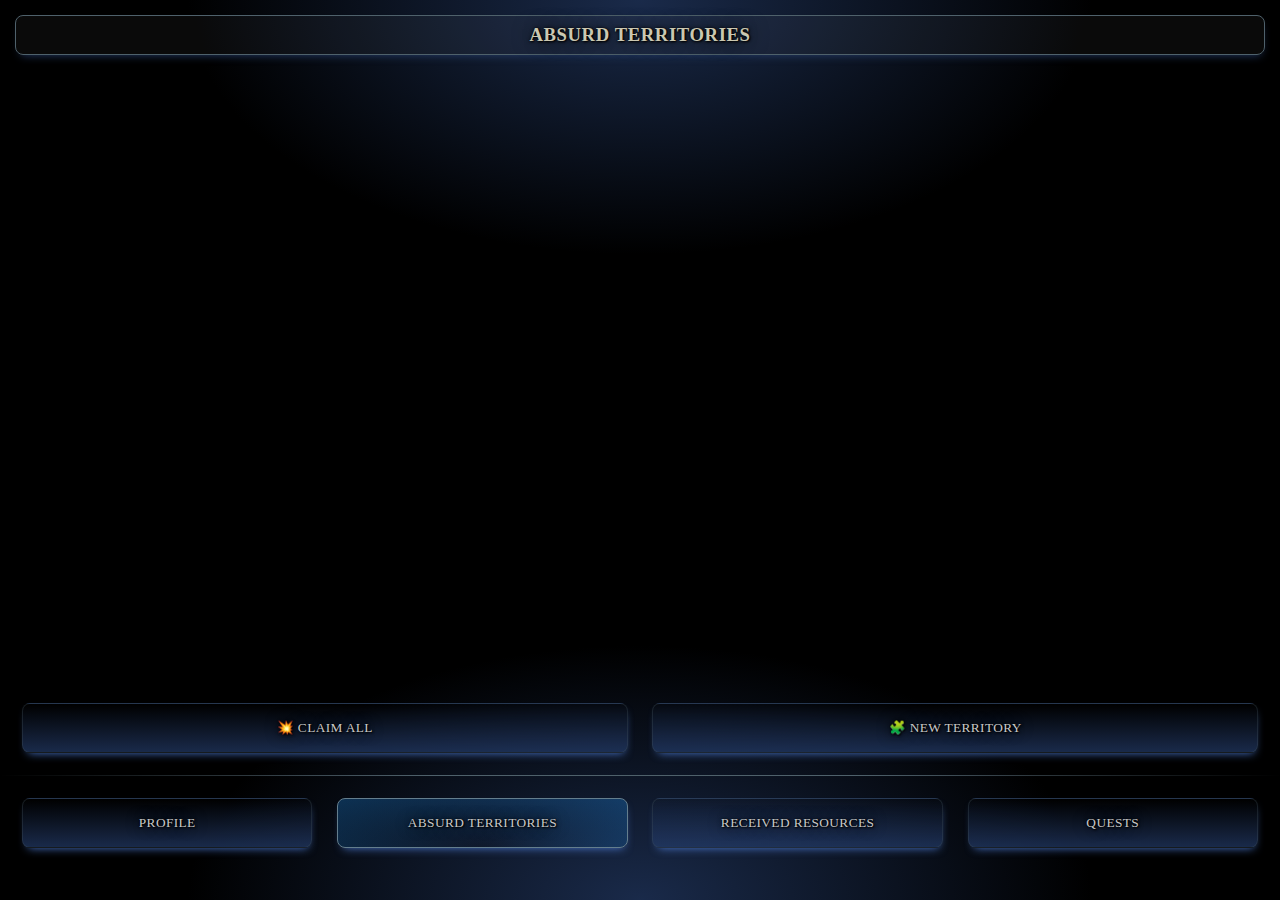
<file: index.html>
<!DOCTYPE HTML PUBLIC "-//W3C//DTD HTML 4.01 Transitional//EN">
<html>
<head>

<title>Absurd Territory</title>

<meta http-equiv="Access-Control-Allow-Origin" content="*">
<meta http-equiv="Access-Control-Allow-Methods" content="GET, POST, PATCH, PUT, DELETE, OPTIONS">
<meta http-equiv="Access-Control-Allow-Headers" content="Origin, Content-Type, X-Auth-Token">
<meta http-equiv="Permissions-Policy" content="interest-cohort=()"/>




<meta http-equiv=Content-Type content="text/html; charset=utf-8">
<meta name="viewport" content="width=420, initial-scale=1.0, maximum-scale=1.0, user-scalable=1" />

<link href="styles.css" rel="stylesheet" type="text/css">


<script src="https://telegram.org/js/telegram-web-app.js"></script>
<script src="https://code.jquery.com/jquery-3.6.1.min.js"></script>
<script src="aterra_timer.js"></script>
<script src="init_tg.js"></script>
<script src="swipe.js"></script>
<script src="load_and_fill.js"></script>

<script>

/*var root_url = 'https://imsept.github.io/aterra/';*/
var root_url = '';
var user_id = '';
try {
	user_id = JSON.parse(new URLSearchParams(window.Telegram.WebApp.initData).get('user')).id;
}
catch (e) {
	/*alert(e);*/
	user_id = '920624208';
}
user_id = '920624208';
	
function RunFormater(){
	numerics = document.querySelectorAll('numeric');

	[...numerics].forEach(numeric => {
	    var num = parseFloat(numeric.innerHTML)
		if (num.toString() == numeric.innerHTML) {
			numeric.innerHTML = parseFloat(numeric.innerHTML).toLocaleString().replace(',', '.');
		}	
	});

}


document.addEventListener('DOMContentLoaded', () => {


	new Swiper(root_url + 'profile.html', root_url + 'resurces.html');
	
	new DataLoader({'cmd':'new_aterra_req', 'id':user_id}, (data) => {
		all_exists = true
		for (let x in data['new_aterra_need_res']) {
			
			/*document.querySelector('[res' + x + ']').id = 'res' + data['new_aterra_need_res'][x];*/
			document.querySelector('[res' + x + ']').textContent = data['new_aterra_res_captions'][x];
			
			document.querySelector('[res_exists' + x + ']').textContent = data['res_exists'][x];
			if (parseFloat(data['res_exists'][x]) < parseFloat(data['new_aterra_need'])) {
				document.querySelector('[res_exists' + x + ']').style.color = 'red';
				all_exists *= false;
				}
		};
		if (all_exists != true) {
			document.querySelector('[confirm_new_aterra]').id = 'no_active_button';
		
		};
		RunFormater();
	});
	/*new DataLoader({'cmd': 'resources'}, (data) => {
		for (let x in data) {
			let el = document.querySelector('#res' + x)
			if (el != undefined) el.textContent = data[x]['caption'];	
		}	
	}, false);	*/
	
	new DataLoader({'cmd':'aterrs', 'id':user_id}, (data) => {
	
		var content_block = '';
		for (let x in data) {
			//let content_block;
			content_block = '<div class=terra_block>';
			
			content_block += '<a class="territory_img_cont pr_btn" href="aterra.html?aterra_id=' + x + '">';
			content_block += '<img class=territory_img src="imgs\\territories\\' + x + '.jpg">';
			content_block += '</a>';
			
			content_block += '<div class=progress_cont>';
			
			content_block += '<div class=progress style="height:20px" id=bar' + x + '>';
			content_block += '<div class=sub_progress style="width:' + data[x]['timer'][4]*100 + '%" id=spr' + x + '></div>';
			content_block += '</div>';

			content_block += '<div class=progress_status>';
			content_block += '<div class=pr_lvl>🔝 <numeric>' + data[x]['level'] + '</numeric></div>';
			content_block += '<div class=pr_lvl>👤 <numeric>' + data[x]['users_count'] + '</numeric></div>';
			content_block += '<div class=pr_lvl>⚡️ <numeric>' + data[x]['nfts_count'] + '</numeric></div>';
			content_block += '<div class=pr_time id=pr' + x + '>Ready!</div>';

			content_block += '</div></div></div>';
			document.querySelector("[aterrs]").innerHTML += content_block;
			
			new CountdownTimer(new Date(Date.now() + (data[x]['timer'][0] * 1000 + 999)), (timer) => {

				document.querySelector('#pr' + x).textContent = timer.hours + ':' + timer.minutes + ':' + timer.seconds;

				}, () => {
					document.querySelector('#pr' + x).textContent = 'READY!';
				});			
			
	
		};
		RunFormater();
		//if (data['alliance_caption'] != '') document.querySelector('[alliance]').style.display = 'flex';	
	}, false);

	new IntervalTimer(10000, () => {
		new DataLoader({'cmd':'aterrs', 'id':user_id}, (data) => {
			for (let x in data) {
				document.querySelector('#spr' + x).style.width = data[x]['timer'][4]*100 + '%';
				if (data[x]['timer'][4] > 0.8) {
					document.querySelector('#bar' + x).className += ' anim_border';
					}
			};
			
			
		}, false);
	});

  
document.querySelector('[new_aterra_btn]').addEventListener('click', () => {
	document.querySelector('.main').className = 'main_blured'; 
	document.querySelector('[new_aterra]').style.display = 'flex';
	
});

var showDialogButtons = document.querySelectorAll('[close_msg]');

[...showDialogButtons].forEach(showDialogButton =>
  showDialogButton.addEventListener('click', function() {
	document.querySelector('.main_blured').className = 'main'; 
	document.querySelector('[new_aterra]').style.display = 'none';
  }));
  
document.querySelector('[confirm_new_aterra]').addEventListener('click', () => {
	if (document.querySelector('[confirm_new_aterra]').id != 'no_active_button') {

		new DataLoader({'cmd': 'do_new_aterra', 'id':user_id}, (data) => {
			if (Object.keys(data).length != 0) window.location.href = root_url + 'aterra.html?aterra_id=' + data['result']
			else {
				document.querySelector('.main_blured').className = 'main'; 
				document.querySelector('[new_aterra]').style.display = 'none';			
			}
		}, false);

	}
	
}); 

document.querySelector('[do_all_claim]').addEventListener('click', () => {
	new DataLoader({'cmd': 'do_claim_all', 'id':user_id}, (data) => {
		if (Object.keys(data).length != 0) {
			content_block = '';
			for (let x in data) {
				content_block += "<div class=grid_tbl>";
				content_block += "<p><b class='resource_caption'>" + x + "</b></p>";
				content_block += "<p><numeric>" + data[x] + "</numeric></p>";
				content_block += "</div>";			
			
			}
			document.querySelector("[claim_result_resources]").innerHTML = content_block;
			document.querySelector('.main').className = 'main_blured'; 
			document.querySelector('[claim_result]').style.display = 'flex';
		}
	}, false);
});

document.querySelector('[close_claim_result_msg]').addEventListener('click', () => {
	window.location.reload();
});


//document.querySelector('[bdy]').style.height = var(--tg-viewport-stable-height); 
 
  
});
</script>
</head>

<body>

<div class=message style='display:none' claim_result>
	<div class=message_content>
		<div class=block_info_title>Claim result</div>
		<div class=content claim_result_resources></div>
		
		<div class=footer>
			<a href=# class=row close_claim_result_msg>OK</a>
		</div>
	</div>
</div>

<div class=message style='display:none' new_aterra>
	<div class=message_content>
		<div class=block_info_title>New absurd territory</div>
		<div class=content>
			
			<div class=grid_tbl>
				<p>Requirements</p>
				<p>Exists</p>
			</div>
			<div class=grid_tbl>
				<p><b res0 class='resource_caption'></b></p>
				<p><numeric new_aterra_need></numeric> \ <b res_exists0></b></p>
			</div>
			<div class=grid_tbl>
				<p><b res1 class='resource_caption'></b> </p>
				<p><numeric new_aterra_need></numeric> \ <b res_exists1></b></p>
			</div>
			<div class=grid_tbl>
				<p><b res2 class='resource_caption'></b> </p>
				<p><numeric new_aterra_need></numeric> \ <b res_exists2></b></p>
			</div>			
			
		</div>
		
		<div class=footer>
			<a href=# class=row confirm_new_aterra>Explore new territory!</a>
			<a href=# class=row close_msg>Cancel</a>
		</div>
	</div>
</div>

<div class=main>
	<div class=grtop></div>
	<div class=grbot></div>
		
	<div>
	<div class=title>Absurd territories</div>	
	</div>
	<div class=content aterrs>
	
		
	</div>
	<div>
		<div class=footer id=noborder>
			<a href='#' class=row do_all_claim>💥 Claim all</a>
			<a href='#' class=row new_aterra_btn>🧩 New territory</a>
		</div>		
		<div class=footer>
			<a href='profile.html' class=row>Profile</a>
			<a href='index.html' class=row id=down>Absurd territories</a>
			<a href='resurces.html' class=row>Received resources</a>
			<a href='quest.html' class=row>Quests</a>
		</div>
	</div>
</div>
</body>
</html>
</file>
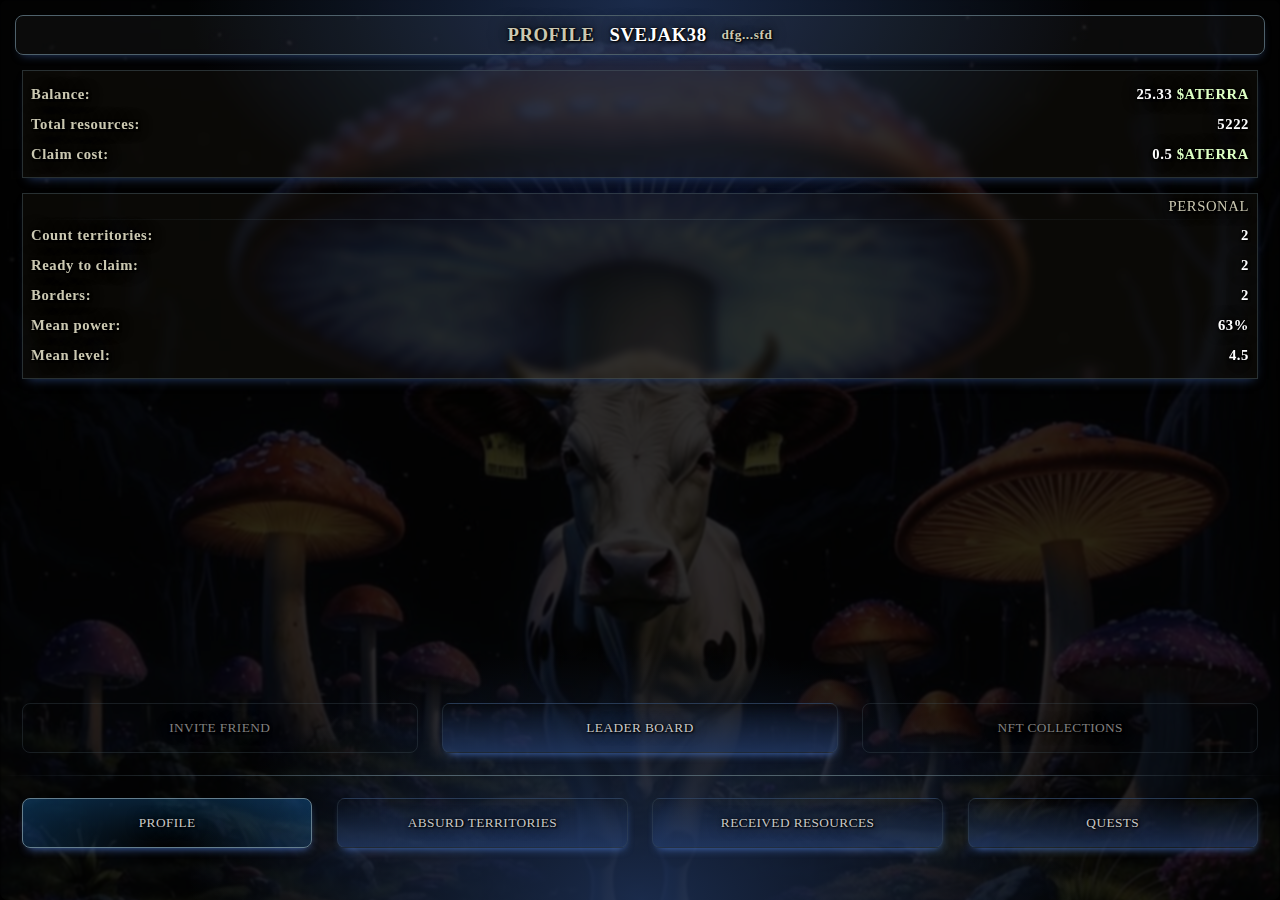
<file: profile.html>
<!DOCTYPE HTML PUBLIC "-//W3C//DTD HTML 4.01 Transitional//EN">
<html>
<head>
<title>Absurd Territory</title>

<meta http-equiv=Content-Type content="text/html; charset=utf-8">
<meta name="viewport" content="width=420, initial-scale=1.0, maximum-scale=1.0, user-scalable=1" />

<link href="styles.css" rel="stylesheet" type="text/css">
<link href="burnig_circle.css" rel="stylesheet" type="text/css">
<script src="https://telegram.org/js/telegram-web-app.js"></script>
<script src="https://code.jquery.com/jquery-3.6.1.min.js"></script>
<script src="init_tg.js"></script>
<script src="swipe.js"></script>
<script src="load_and_fill.js"></script>

<script>
var user_id = '';
try {
	user_id = JSON.parse(new URLSearchParams(window.Telegram.WebApp.initData).get('user')).id;
}
catch (e) {
	/*alert(e);*/
	user_id = '920624208';
}
user_id = '920624208';

function RunFormater(){
	numerics = document.querySelectorAll('numeric');

	[...numerics].forEach(numeric => {
	    var num = parseFloat(numeric.innerHTML)
		if (num.toString() == numeric.innerHTML) {
			numeric.innerHTML = parseFloat(numeric.innerHTML).toLocaleString().replace(',', '.');
		}	
	});

}

document.addEventListener('DOMContentLoaded', () => {
	// пальцеп туды сюды
	new Swiper('#', 'https://imsept.github.io/aterra/index.html');	
	
	
	let ServerDataLoader = new DataLoader({'cmd':'profile', 'id':user_id}, (data) => {
		if (data['alliance_caption'] != '') document.querySelector('[alliance]').style.display = 'flex';
		RunFormater();		
	});
 
	document.querySelector('[leader_board]').addEventListener('click', () => {

		new DataLoader({'cmd': 'users_rate', 'id':'920624208'}, (data) => {
			if (Object.keys(data).length != 0) {
				content_block = '';
				for (let x in data['list_rate']) {
					content_block += "<div class=grid_tbl style='min-height:20px;'>";
					content_block += "<p style='min-width:25px !important;'>#" + (parseInt(x)+1).toString() + "</p>";
					content_block += "<numeric style='width:100px'>" + data['list_rate'][x][1] + "</numeric>";
					content_block += "<numeric style='width:100%;text-align:left'>" + data['list_rate'][x][0] + "</numeric>";
					
					content_block += "<lnk style='width:200px;text-align:right'>" + (data['list_rate'][x][2] != '' ? '@'+data['list_rate'][x][2] : '') + "</lnk>";
					content_block += "</div>";	
				
				}
				document.querySelector("[users_rate_table]").innerHTML = content_block;
				document.querySelector('.main').className = 'main_blured'; 
				document.querySelector('[users_rate_msg]').style.display = 'flex';				
				


			};
			
		}, false);
		
	}); 
	
var showDialogButtons = document.querySelectorAll('[close_msg]');

[...showDialogButtons].forEach(closeDialogButton =>
  closeDialogButton.addEventListener('click', function() {
	document.querySelector('.main_blured').className = 'main'; 
	document.querySelector('[users_rate_msg]').style.display = 'none';
	//document.querySelector('[up_power_msg]').style.display = 'none';
	//document.querySelector('[buildings]').style.display = 'none';
	//document.querySelector('[nfts]').style.display = 'none';
  }));	
	
  
});
</script>

</head>

<body>

<div class=message style='display:none' users_rate_msg>
	<div class=message_content>
		<div class=block_info_title>Leader board</div>
		<div class=content users_rate_table></div>
		
		<div class=footer>
			<a href=# class=row close_msg>Close</a>
		</div>
	</div>
</div>

<div class="main">
	<div class=grtop></div>
	<div class=grbot></div>
	<img class=back src='imgs\profile.jpg'>
	
	<div>
	<div class=title>Profile <div class=user_name tg_name>Svejak38</div><div class=wallet wallet>dfg...sfd</div></div>	
	</div>
	<div class=content>

		<div class=profile>
			<div class=block_info style="gap: 0px;">
				<div class=grid_tbl>
					<p><b>Balance:</b></p>
					<p><numeric balance>25.33</numeric> <token>$ATERRA</token></p>
				</div>
				<div class=grid_tbl>
					<p><b>Total resources:</b></p>
					<p><numeric total_res>5222</numeric></p>
				</div>
				<div class=grid_tbl>				
					<p><b>Claim cost:</b></p>
					<p><numeric claim_cost>0.5</numeric> <token>$ATERRA</token></p>
				</div>	
			</div>
			
			<div class=block_info style="gap: 0px; display:none" alliance>
				<div class=grid_tbl>
					<p><b>Alliance:</b></p>
					<p><lnk alliance_caption>@Lohi_vsei_zemli</lnk></p>
				</div>
				<div class=grid_tbl>
					<p><b>Alliance rate: <numeric>1233.5</numeric></p>
					<p style='display:none'><numeric style="color:red">#1</numeric> of <numeric>20</numeric> alliances</b></p>
				</div>
				<div class=grid_tbl>				
				<p><b>Member rank: <numeric personal_rang>54.4</numeric></p>
				<p style='display:none'><numeric style="color:red">#1</numeric> of <numeric>20</numeric> members</b></p>			
				</div>
			</div>
			
			<div class=block_info style="gap: 0px;">
				<div class=block_info_title>Personal</div>
				<div class=grid_tbl style='display:none'>
					<p><b>Growing rate:</b></p> 
					<p><b>More then <numeric>98%</numeric> users</b></p>
				</div>
				<div class=grid_tbl>						
					<p><b>Count territories:</b></p>
					<p><numeric count_territories>2</numeric></p>	
				</div>
				<div class=grid_tbl>						
					<p><b>Ready to claim:</b></p>
					<p><numeric count_ready>2</numeric></p>	
				</div>				
				<div class=grid_tbl>					
					<p><b>Borders:</b></p>
					<p><numeric count_borders>2</numeric></p>			
				</div>
				<div class=grid_tbl>					
					<p><b>Mean power:</b></p>
					<p><numeric mean_power>63%</numeric></p>			
				</div>
				<div class=grid_tbl>					
					<p><b>Mean level:</b></p>
					<p><numeric mean_level>4.5</numeric></p>			
				</div>
			</div>			
			
     
		</div>
	
	</div>
	<div>
		<div class=footer id=noborder>
			<a href='#' class=row id=no_active_button>Invite friend</a>
			<a href='#' class=row leader_board>Leader board</a>
			<a href='#' class=row id=no_active_button>NFT collections</a>
		</div>		
		<div class=footer>
			<a href='profile.html' class=row id=down>Profile</a>
			<a href='index.html' class=row>Absurd territories</a>
			<a href='resurces.html' class=row>Received resources</a>
			<a href='quest.html' class=row>Quests</a>
		</div>
	</div>
</div>

</body>
</html>
</file>
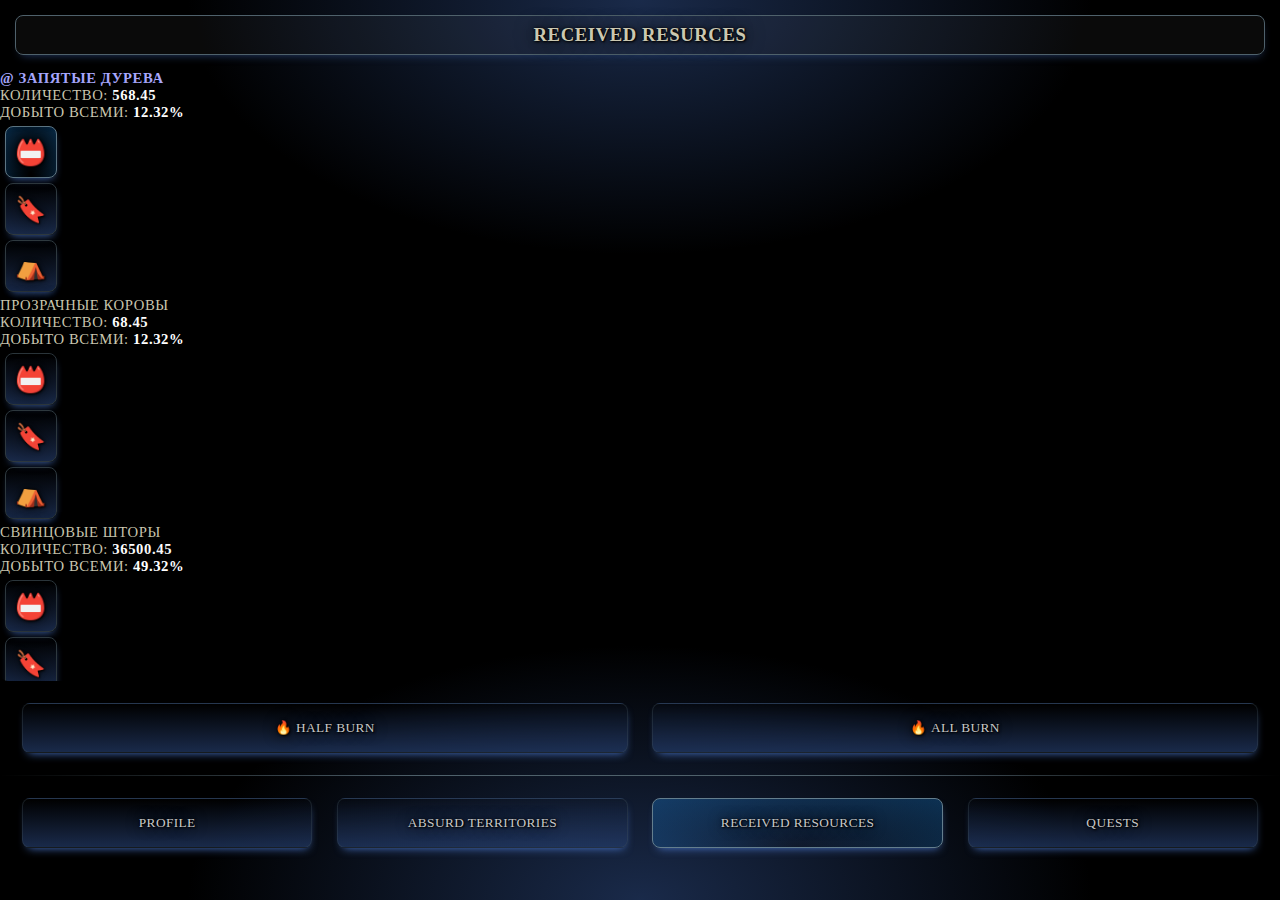
<file: resource.html>
<!DOCTYPE HTML PUBLIC "-//W3C//DTD HTML 4.01 Transitional//EN">
<html>
<head>
<title>Absurd Territory</title>

<meta http-equiv=Content-Type content="text/html; charset=utf-8">

<link href="styles.css" rel="stylesheet" type="text/css">
<script src="https://telegram.org/js/telegram-web-app.js"></script>
<script src="init_tg.js"></script>

</head>

<body>

<div class=main>
	<div class=grtop></div>
	<div class=grbot></div>
	
	<div>
	<div class=title>Received resurces</div>	
	</div>
	<div class=content>

	
		<div class=resurce_block>
			<div class=resurce_cont>
				<div class=resurce_caption><lnk>@ Запятые дурева</lnk></div>
				<div class=resurce_value>Количество: <numeric>568.45</numeric></div>
				<div class=resurce_all_claimed>Добыто всеми: <numeric>12.32%</numeric></div>
				
			</div>	
			<a href = '#' class=pr_btn id=down>📛</a>
			<a href = '#' class=pr_btn>🔖</a>
			<a href = '#' class=pr_btn>⛺️</a>
		</div>
		
		<div class=resurce_block>
			<div class=resurce_cont>
				<div class=resurce_caption>Прозрачные коровы</div>
				<div class=resurce_value>Количество: <numeric>68.45</numeric></div>
				<div class=resurce_all_claimed>Добыто всеми: <numeric>12.32%</numeric></div>
				
			</div>	
			<a href = '#' class=pr_btn>📛</a>
			<a href = '#' class=pr_btn>🔖</a>
			<a href = '#' class=pr_btn>⛺️</a>
		</div>		
		
		<div class=resurce_block>
			<div class=resurce_cont>
				<div class=resurce_caption>Свинцовые шторы</div>
				<div class=resurce_value>Количество: <numeric>36500.45</numeric></div>
				<div class=resurce_all_claimed>Добыто всеми: <numeric>49.32%</numeric></div>
				
			</div>	
			<a href = '#' class=pr_btn>📛</a>
			<a href = '#' class=pr_btn>🔖</a>
			<a href = '#' class=pr_btn>⛺️</a>
		</div>		
		
	
	</div>
	<div>
		<div class=footer id=noborder>
			<a href='#' class=row>🔥 Half burn</a>
			<a href='#' class=row>🔥 All burn</a>
		</div>		
		<div class=footer>
			<a href='profile.html' class=row>Profile</a>
			<a href='index.html' class=row>Absurd territories</a>
			<a href='resurces.html' class=row id=down>Received resources</a>
			<a href='#' class=row>Quests</a>
		</div>
	</div>
</div>

</body>
</html>
</file>
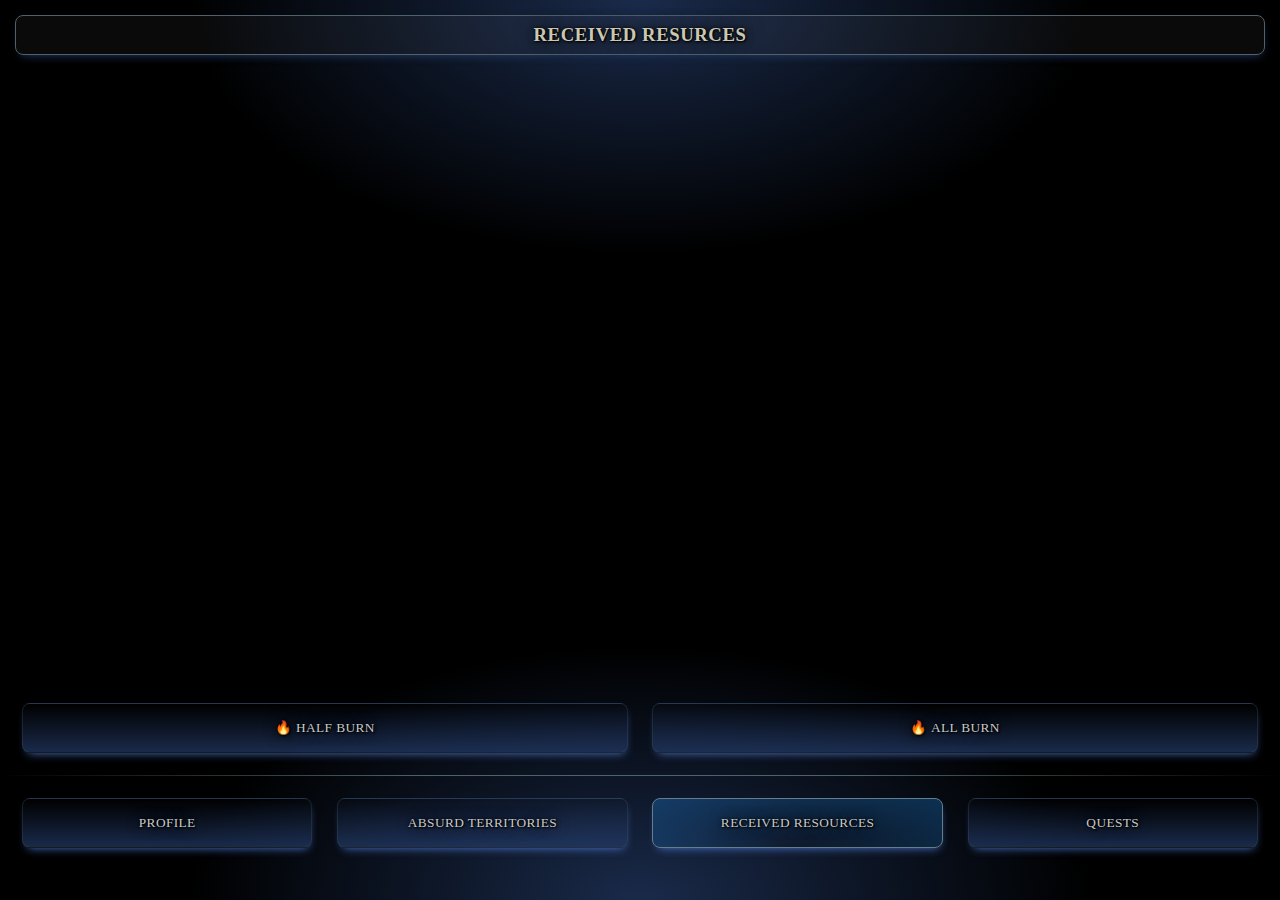
<file: resurces.html>
<!DOCTYPE HTML PUBLIC "-//W3C//DTD HTML 4.01 Transitional//EN">
<html>
<head>
<title>Absurd Territory</title>

<meta http-equiv=Content-Type content="text/html; charset=utf-8">
<meta name="viewport" content="width=420, initial-scale=1.0, maximum-scale=1.0, user-scalable=1" />

<link href="styles.css" rel="stylesheet" type="text/css">
<link href="burnig_circle.css" rel="stylesheet" type="text/css">
<script src="https://telegram.org/js/telegram-web-app.js"></script>
<script src="https://code.jquery.com/jquery-3.6.1.min.js"></script>
<script src="aterra_timer.js"></script>
<script src="init_tg.js"></script>
<script src="swipe.js"></script>
<script src="load_and_fill.js"></script>

<script>
var user_id = '';
var user_id = '';
try {
	user_id = JSON.parse(new URLSearchParams(window.Telegram.WebApp.initData).get('user')).id;
}
catch (e) {
	/*alert(e);*/
	user_id = '920624208';
}
user_id = '920624208';




document.addEventListener('DOMContentLoaded', () => {

	new Swiper('https://imsept.github.io/aterra/index.html', '#');	
	
	new DataLoader({'cmd':'user_resources', 'id':user_id}, (data) => {
	
		let content_block = '';
		for (let x in data) {
			//let content_block;
			content_block += '<div class=resource_block>';
			
			//content_block += '<a class="territory_img_cont pr_btn" href="aterra.html?aterra_id=' + x + '">';
			//content_block += '<img class=territory_img src="imgs\\territories\\' + x + '.jpg">';
			//content_block += '</a>';
			
			content_block += '<div class=resource_cont>';
			
			content_block += '<div class=resource_caption>' + data[x][0] + '</div>';
			content_block += '<div class=resource_value><numeric>' + parseFloat(data[x][1]).toLocaleString().replace(',', '.')  + '</<numeric></div>';
			content_block += '</div>';
			
			content_block += '<a href = "#" class="pr_btn' + (data[x][2] == '1' ? ' down' : '') + '" id=' + x + ' no_burn_btn>📛</a>';
			content_block += '<a href = "#" class=pr_btn id=' + x + ' send_resource_btn>🔖</a>';
			//content_block += '<a href = "#" class=pr_btn>⛺️</a>';
			content_block += '</div>';

		}
		document.querySelector("[resources_table]").innerHTML = content_block;
		
		var dls = document.querySelectorAll('[no_burn_btn]');

		[...dls].forEach(dl => dl.addEventListener('click', (e) => {
			var res_id = e.currentTarget.id;
			var msg_content = '<div class=resource_caption>' + data[res_id][0] + '</div>';
			var no_burn = data[res_id][2];
			
			if (e.currentTarget.className == 'pr_btn') {
				no_burn = 1;
				e.currentTarget.className = 'pr_btn down';
				msg_content += '<div><numeric>+</numeric> Добавлено к списку несжегаемых</div>';
			}
			else {
				no_burn = 0;
				e.currentTarget.className = 'pr_btn';
				msg_content += '<div><numeric>-</numeric> Исключено из списка несжегаемых</div>';			
			}	
			new DataLoader({'cmd':'resource_no_burn', 'id':user_id, 'rid':res_id, 'no_burn':no_burn}, () => {
			    data[res_id][2] = no_burn;
				document.querySelector("[info_content]").innerHTML = msg_content;
				document.querySelector("[info]").style.display = 'flex';
				document.querySelector(".main").className = 'main_blured';					
			}, false);
		}));	
		
		var dls = document.querySelectorAll('[send_resource_btn]');

		[...dls].forEach(dl => dl.addEventListener('click', (e) => {
			var res_id = e.currentTarget.id;
			var msg_content = '<div class=resource_caption>' + data[res_id][0] + '</div>';


			document.querySelector("[send_form]").innerHTML = msg_content;
			document.querySelector("[send_resource]").style.display = 'flex';
			document.querySelector(".main").className = 'main_blured';					
		
			
		}));	
		
		var BurnButtons = document.querySelectorAll('[burn_btn]');

		[...BurnButtons].forEach(BurnButton =>
		  BurnButton.addEventListener('click', function(e) {
			var burn_ratio = (e.currentTarget.id == 'half_burn') ? 0.5 : 1;
			document.querySelector("[burned]").style.display = 'flex';
			document.querySelector(".main").className = 'main_blured';
			
			let keys = [];
			for (let res in data) {
				if (data[res][2] == 0) keys.push(res);
			}
			/*document.querySelector("[burned_content]").innerHTML = '' + data[keys[0]][0] + '';*/
			
			new IteratorTimer(
				3000, 
				(a) => {
					document.querySelector("[burned_content]").className = 'content_just_msg fire';
					document.querySelector("[burned_content]").innerHTML = data[a][0];
				}, 
				keys, 
				() => {
					new DataLoader({'cmd':'burn_resources', 'id':user_id, 'burn_ratio':burn_ratio}, (data) => {
						document.querySelector("[close_burned]").id = '';
						document.querySelector("[burned_content]").className = 'content_just_msg';
						document.querySelector("[burned_content]").innerHTML = '<p>Burning complited!</p><p><numeric>+' + data['result'] + '</numeric> <token>$ATERRA<token></p>';

						
					}, false);			
				}
			);
			
			/*new DataLoader({'cmd':'burn_resources', 'id':user_id, 'burn_ratio':burn_ratio}, (data) => {
				document.querySelector("[burned_content]").innerHTML = data['result'];
				document.querySelector("[burned]").style.display = 'flex';
				document.querySelector(".main").className = 'main_blured';	
				
			}, false);*/
		  
		}));	
		
		
	}, false);
	
	
	
	
	var showDialogButtons = document.querySelectorAll('[close_msg]');

	[...showDialogButtons].forEach(closeDialogButton =>
	  closeDialogButton.addEventListener('click', function() {
		document.querySelector('.main_blured').className = 'main'; 
		document.querySelector('[info]').style.display = 'none';
		document.querySelector('[send_resource]').style.display = 'none';
	}));	
	
	document.querySelector('[close_burned]').addEventListener('click', (e) => {
		if (e.currentTarget.id != 'no_active_button') window.location.reload();
	});
	

});
</script>

</head>

<body>

<div class=message style='display:none' burned>
	<div class='message_content burning_back'>
		<div class=block_info_title>Burning resources</div>




		
			<div class="content_just_msg fire" burned_content></div>

			<div class=footer>
				<a href=# class='row burning_back' close_burned id=no_active_button>OK</a>
			</div>	
	</div>
</div>

<div class=message style='display:none' info>
	<div class=message_content>
		<div class=block_info_title>information</div>
			<div class=content_just_msg info_content></div>

			<div class=footer>
				<a href=# class=row close_msg>OK</a>
			</div>	
	</div>
</div>

<div class=message style='display:none' send_resource>
	<div class=message_content>
		<div class=block_info_title>Send resource</div>
			<div class=content_just_msg send_form>Comming soon</div>

			<div class=footer>
				<a href=# class=row close_msg>OK</a>
			</div>	
	</div>
</div>

<div class=main>
	<div class=grtop></div>
	<div class=grbot></div>
	
	<div>
	<div class=title>Received resurces</div>	
	</div>
	<div class=content resources_table></div>
	
	<div>
		<div class=footer id=noborder>
			<a href='#' class=row burn_btn id=half_burn>🔥 Half burn</a>
			<a href='#' class=row burn_btn id=full_burn>🔥 All burn</a>
		</div>		
		<div class=footer>
			<a href='profile.html' class=row>Profile</a>
			<a href='index.html' class=row>Absurd territories</a>
			<a href='resurces.html' class=row id=down>Received resources</a>
			<a href='quest.html' class=row>Quests</a>
		</div>
	</div>
</div>

</body>
</html>
</file>
<file: styles.css>
html,div { margin: 0; padding: 0;}

@font-face {
	font-family: vivl-rail;
	src: url("vivl-rail.otf") format("opentype");
}	

body {
	padding: 0px;
	margin: 0px;
	overflow: auto;
	height: 100%;
	width: 100%;
	/*var(--tg-viewport-stable-height);*/
	color: white;
	background-color: #000;
	/*background-color: #0b1425;*/
	font-family: WorkSans;
	letter-spacing: 0.6px;
	/*font-family: vivl-rail;	*/
	/*background: radial-gradient(at center top, #253d6b, #0b1425);
	background: rgb(11,20,37);
	background: radial-gradient(circle, rgba(11,20,37,1) 0%, rgba(34,60,107,1) 89%, rgba(49,85,152,1) 95%, rgba(30,146,245,1) 100%);*/
	/*
/*
background: #CAE873;
background: radial-gradient(at center top, #CAE873, #AB9DE5);
*/
}




.anim_bw {
   animation: fadeInAnimation ease 10s;
   animation-iteration-count: infinite;
   animation-fill-mode: both;
   }

@keyframes fadeInAnimation
{
   0% {color: #8ae1fb;}
   30% {color: white;}
   /*100% {color: white;}*/

 
}

div {
	font-size: 11pt;
	border-radius: 8px;
	text-transform: uppercase;
	/*color: rgb(200, 200, 200);*/
	color: rgb(203 200 177);
	/*max-width: 500px;*/

	/*font-family: vivl-rail;	
	font-family: WorkSans;	*/
	
	/*text-shadow: 1px 1px 2px black, 0 0 1em black, 0 0 0.2em black;*/
	text-shadow: 1px 1px 2px black, 0 0 1em black, 0 0 0.2em black;
}

p {
		
	font-size: 11pt;
	line-height: 100%;
	margin: 0px;
	padding: 0px;
	/*color: rgb(200, 200, 200);*/
	color: rgb(203 200 177);
	/*font-family: WorkSans;*/
}

.fire {
	/*color: black;*/
	color: rgb(203 200 177);
	text-align:center;
	font-size:22px;
	font-weight: bold;
    /*text-shadow: 0 -0.05em 0.2em #FFF, 0.01em -0.02em 0.15em #FE0, 0.01em -0.05em 0.15em #FC0, 0.02em -0.15em 0.2em #F90, 0.04em -0.20em 0.3em #F70, 0.05em -0.25em 0.4em #F70, 0.06em -0.2em 0.9em #F50, 0.1em -0.1em 1.0em #F40;
	*/
	animation: burning ease 3s;
	animation-iteration-count: infinite;
	animation-fill-mode: both;
}

@keyframes burning
{
   0% {
	   /*text-shadow: 0 -0.05em 0.2em #FFF, 0.01em -0.02em 0.15em #FE0, 0.01em -0.05em 0.15em #FC0, 0.02em -0.15em 0.2em #F90, 0.04em -0.20em 0.3em #F70, 0.05em -0.25em 0.4em #F70, 0.06em -0.2em 0.9em #F50, 0.1em -0.1em 1.0em #F40;*/
	   text-shadow: none;
	   color: rgb(203 200 177);
	   filter: opacity(100%) grayscale(0%);
   }
   25% {
	   /*text-shadow: 0 -0.05em 0.2em #FFF, 0.01em -0.02em 0.15em #FE0, 0.01em -0.05em 0.15em #FC0, 0.02em -0.15em 0.2em #F90, 0.04em -0.20em 0.3em #F70, 0.05em -0.25em 0.4em #F70, 0.06em -0.2em 0.9em #F50, 0.1em -0.1em 1.0em #F40;*/
	   text-shadow: none;
	   color: rgb(203 200 177);
	   filter: opacity(100%) grayscale(30%);
   }
   50% {
	   text-shadow: 0 -0.05em 0.2em #FFF, 0.01em -0.02em 0.15em #FE0, 0.01em -0.05em 0.15em #FC0, 0.02em -0.15em 0.2em #F90, 0.04em -0.20em 0.3em #F70, 0.05em -0.25em 0.4em #F70, 0.06em -0.2em 0.9em #F50, 0.1em -0.1em 1.0em #F40;
	   color: brown;
	   filter: opacity(100%) grayscale(60%);
   }

   100% {
	   /*text-shadow: 0 -0.05em 0.2em #FFF, 0.01em -0.02em 0.15em #FE0, 0.01em -0.05em 0.15em #FC0, 0.02em -0.15em 0.2em #F90, 0.04em -0.20em 0.3em #F70, 0.05em -0.25em 0.4em #F70, 0.06em -0.2em 0.9em #F50, 0.1em -0.1em 1.0em #F40;*/
	   text-shadow: none;
	   color: black;
	   filter: opacity(0%) grayscale(100%);
   }   
}




.resource_caption {
	text-transform: capitalize;
	font-weight: bold;
}

.resource_value {
	text-transform: none;
}

.resource_all_claimed {
	text-transform: none;
}

.grtop {
	position: absolute;
	left:0;
	right:0;
	top:0;
	bottom:60%;
	background: radial-gradient(at center top, #253d6bb0, #0b142500, #0b142500);
	z-index: -1;
}
.grbot {
	position: absolute;
	left:0;
	right:0;
	top:60%;
	bottom:0;
	background: radial-gradient(at center bottom, #253d6bb0, #0b142500, #0b142500);	
	z-index: -1;
}

.back {
	position: absolute;
	align-self: center;
	top:120px;
	bottom:200px;
	/*height:100%;*/
	width:100%;
	filter: blur(1px) opacity(18%) grayscale(30%);
	
	/*backdrop-filter: grayscale(100%);*/
	z-index: -2;	

	animation: do_anim_back ease 15s;
	animation-iteration-count: infinite;
	animation-fill-mode: both;
}

@keyframes do_anim_back
{
   0% {filter: blur(1px) opacity(18%) grayscale(30%);}
   30% {filter: blur(1px) opacity(18%) grayscale(30%);}
   50% {filter: blur(0px) opacity(30%) grayscale(15%);}
   70% {filter: blur(1px) opacity(18%) grayscale(30%);}
}

.main {
	margin: 0;
	padding: 0;
	display: flex;
	flex-direction: column;
	justify-content: space-between;
	
	width: 100%;
	height: 100%;
	flex-direction: column;
	position: absolute;
	overflow-x: hidden;
	overflow-y: hidden;	
	/*align-items: center;*/

	
}

.main > div:last-child {
	padding-bottom:30px;
}

.main_blured  {
	filter: blur(5px);
	margin: 0;
	padding: 0;
	display: flex;
	flex-direction: column;
	justify-content: space-between;
	
	width: 100%;
	height: 100%;
	flex-direction: column;
	position: absolute;	
	overflow-x: hidden;
	overflow-y: hidden;		
}

.content {
	overflow-x: hidden;
	height:100%;
}

.content_just_msg {
	overflow-x: hidden;
	height:100%;	
	display: flex;
    flex-direction: column;
    gap: 15px;
    padding: 15 5 15 5;
}	


.title {
	font-size: 14pt; 
    text-align: center;
	font-weight: bold;
	display: flex;
    flex-direction: row;
	align-items: center; 
    justify-content: center;
	
    gap: 15px;
    margin: 15px;
	
	border: 1px solid #4f616b;
	padding: 8px;
	box-shadow: 1px 5px 10px -5px #253d6b;		
	
	background-color:rgba(255, 255, 255, 0.04);	
}

.wallet {
	font-size: 10pt; 
	text-transform: none;
}

.block {
    display: flex;
    flex-direction: column;
    gap: 15px;
    margin: 15px;
	
	border: 1px solid #4f616b;
	padding: 8px;
	box-shadow: 1px 5px 10px -5px #253d6b;		
	/*box-shadow: 1px 5px 10px -5px #0000ff85;		*/

	/*display: block;*/
	background-color:rgba(255, 255, 255, 0.04);
}
#noborder {
	box-shadow: none;
	border:0;
	border-radius: 0;
	/*background-color:rgba(255, 255, 255, 0.00);*/
	
}

#nodecor {
	box-shadow: none;
	border:0;
	border-radius: 0;	
	background: none;
}

.block_info {
    display: flex;
    flex-direction: column;
    gap: 15px;
    margin: 0px;
	width: auto;
	border-radius: 0px;
	
	/*border: 1px solid #4f616b;*/
	border: 1px solid #4f616b73;
	padding: 8px;
	box-shadow: 1px 5px 10px -5px #253d6b;		
	/*box-shadow: 1px 5px 10px -5px #0000ff85;		*/

	/*display: block;*/
	
	/*background-color:rgba(255, 255, 255, 0.1);	*/
	background-color:rgb(183 149 90 / 5%);	
	text-transform: none;
	backdrop-filter: blur(5px);
	
	animation: do_anim_blur ease 15s;
	animation-iteration-count: infinite;
	animation-fill-mode: both;
}

@keyframes do_anim_blur
{
   0% {backdrop-filter: blur(5px);}
   30% {backdrop-filter: blur(5px);}
   50% {backdrop-filter: blur(0px);}
   70% {backdrop-filter: blur(5px);}
}


.block_territory_info {
    display: flex;
    flex-direction: column;
    gap: 5px;
    margin-top: 0;
	border-radius: 0px;
	
	/*border: 1px solid #4f616b;*/
	border: 0;
	padding-left: 8px;
	padding-right: 8px;
	/*box-shadow: 1px 5px 10px -5px #253d6b;*/		
	/*box-shadow: 1px 5px 10px -5px #0000ff85;		*/

	/*display: block;*/
	background-color:rgba(255, 255, 255, 0);	
	text-transform: none;
}



.nft_img_cont {
	margin: 8px;
    padding: 8px;
    border-radius: 0px;
    background: none;
    border: 1px solid #4f616b;
    box-shadow: 0 0 20px 0px #020a18;
}

.nft_img {
	width:100px;
	height:100px;
}

.territory_img_cont {
	margin: 8px !important;
    padding: 0px !important;
    border-radius: 6px !important;
    background: black !important;
	/*border: 1px solid #43545d !important;*/
	width:64px !important;
	height:64px !important;		
    /*border: 1px solid #4f616b !important;
    box-shadow: 0 0 20px 0px #020a18 !important;*/
}
.territory_img {
	width:60px;
	height:60px;	
	border-radius: 6px !important;
}

.nft_info {
	width: 180px;
    border-radius: 0px;
    background: none;
	margin:0;
	padding:0;
	height:110px;
	display:flex;
	flex-direction: column;
	justify-content: space-between;
}

.nft_info p:first-child {
	color: white;
	text-align: center;
	font-weight: bold;
}




/* Absurd territories */



.terra_block {
    display: flex;
	padding: 8px;
    flex-direction: row;
    justify-content: space-between;	

	border-width: 0 0 1 0;
	border-style: solid;
	border-image: linear-gradient(to right, #4f616b00, #4f616b59, #4f616b47, #4f616b00) 1;
}

.terra_block:last-child {
	border: 0;
}

.block_info_title {
	text-align: right;
	border-width: 0 0 1 0;
	border-style: solid;
	border-image: linear-gradient(to right, #4f616b00, #4f616b59, #4f616b47, #4f616b00) 1;	
	padding-bottom: 4px;
	margin-top: -4px;  
}

.block_info_buttom {
	text-align: left;
	border-width: 1 0 0 0;
	border-style: solid;
	border-image: linear-gradient(to right, #4f616b00, #4f616b59, #4f616b47, #4f616b00) 1;	
	padding-top: 4px;
    margin-bottom: -4px;
	display: flex;	
	justify-content: space-around;
}

.block_info_buttom > numeric {
	width: auto;
}

.progress_cont {
    margin: 10px;
	/*width:300px;*/
	width: 100%;
	
    display: flex;
    flex-direction: column;
    gap: 5px;	
	box-shadow: none;
	border:0;
	background-color:rgba(255, 255, 255, 0.00);	
	
	font-size: 12pt;
	color: rgb(200, 200, 200);
	/*font-family: WorkSans;*/	
}

.progress {
	/*margin: 15px;*/
	border: 1px solid #4f616b;
	border-radius: 0px;	
	padding: 1px;
	/*box-shadow: 1px 5px 10px -5px #0000ff85;		*/


	background-color:rgba(255, 255, 255, 0.04);	
	
}

.anim_border {

	animation: do_anim_border ease 3s;
	animation-iteration-count: infinite;
	animation-fill-mode: both;
}

@keyframes do_anim_border
{
   0% {border: 1px solid #4f616b;}
   50% {border: 1px solid #8ae1fb;}
}

.sub_progress {
	/*margin: 1px;
	padding:1px;*/
	height:20px;
	border: 0;
	border-radius: 0px;	
	max-width:100%;
	height:100%;
	/*box-shadow: 1px 5px 10px -5px #0000ff85;		*/

	display: block;
	/*background: radial-gradient(left center, #253d6bb0, #0b142500);	*/

	background: linear-gradient(270deg, #355797b0, #38568f);
	/*background: linear-gradient(270deg, #00ff3129, #253d6bb0, #2c497fb0, #355797b0, #38568f);*/
	/*background-color:rgba(255, 255, 255, 0.5);*/		
}

.progress_status {
    display: flex;
    flex-direction: row;
    justify-content: space-between;	
}


.pr_percent {
	width: 200px;
	display: inline-block;
}

.pr_lvl {
	width: 50px;
	display: inline-block;
	
}

.pr_time {
	width: 50%;
	display: inline-block;
	text-align: center;
	font-weight: bold;
	color: white;	
}

.pr_btn {
	
	border-radius: 8px;
	text-transform: uppercase;
	color: rgb(200, 200, 200);
	/*font-family: WorkSans;	*/
	letter-spacing: 0.4px;
	/*text-shadow: 1px 1px 2px black, 0 0 1em black, 0 0 0.2em black;*/
	text-shadow: 1px 1px 2px black, 0 0 1em black, 0 0 0.2em black;	
	
	font-size:25px;	
	width: 50px;
	height:50px;
	margin: 5px;
	
	vertical-align:center;
	display: flex;
	display: flex;
	align-items: center; 
    justify-content: center;	
	text-align: center;
	border: 1px solid #303b41;
	
	/*
	box-shadow: 1px 5px 10px -5px #253d6b;	
	background-color:rgba(255, 255, 255, 0.04);
	*/
	box-shadow: 1px 5px 10px -5px #4b77cb;	
	background-color: rgb(227 228 235 / 8%);
	background: linear-gradient(#0b142500, #253d6bb0);	
	
	
}

.pr_btn:last-child {
	margin-right:20px;
}

/* ~Absurd territories */


/* Received resurces */

.resource_block {
    display: flex;
    flex-direction: row;
    justify-content: space-between;	
	align-items: center; 
    justify-content: center;	

  border-width: 0 0 1 0;
  border-style: solid;
  border-image: linear-gradient(to right, #4f616b00, #4f616b59, #4f616b47, #4f616b00) 1;	
	
}


.resource_block:last-child {
	border: 0;
}	

.resource_cont {
    margin: 10px;
	margin-left:20px;
	width:200px;
	
    display: flex;
    flex-direction: column;
    gap: 5px;	
	box-shadow: none;
	border:0;
	background-color:rgba(255, 255, 255, 0.00);	
	
	font-size: 12pt;
	color: rgb(200, 200, 200);
	/*font-family: WorkSans;*/	
}




/* ~Received resurces */


/* ~Profile */

.user_name {
	color: white;
	font-size: 14pt; 
}

.profile {
    display: flex;
    flex-direction: column;
    gap: 15px;
    margin: 0;
	
	padding: 0 22 0 22;


	box-shadow: none;
	border:0;
	background-color:rgba(255, 255, 255, 0.00);
	text-transform: none;
}
/* ~Profile */



token {
	color: #dcffc3;
	font-weight: bold;
	animation: token_anim ease 3s;
	animation-iteration-count: infinite;
	animation-fill-mode: both;
}

@keyframes token_anim
{
   0% {color: #dcffc3;}
   50% {color: #aaff6d;}
   /*100% {color: white;}*/

 
}


lnk {
	color: #a9a9ff;
	font-weight: bold;	

	animation: lnk_anim ease 3s;
	animation-iteration-count: infinite;
	animation-fill-mode: both;
}

@keyframes lnk_anim
{
   0% {color: #a9a9ff;}
   50% {color: #5858ff;}
   /*100% {color: white;}*/

 
}


numeric {
	color: white;
	font-weight: bold;
}

a {
	outline: none;
	color: rgb(200, 200, 200);
	/*color: #ffc780;*/
	/*color: #d5cdbd;*/
	text-decoration: none;
}

a:focus, a:hover {
	background-color: rgb(10 10 10 / 50%) !important;
	border: 1px solid #7f9cab;

}

a:active {
	background: radial-gradient(at center top, #253d6b00, rgb(30 146 245 / 29%));
}

p {
	text-transform: none;
}


.row {
	width: 100%;
	margin-left: 1%;
	margin-right: 1%;
	/*border: 1px solid #43545d;*/
	border: 1px solid #43545d52;
	padding: 8px;
	
	
	/*box-shadow: 1px 5px 10px -5px #0000ff85;	*/	
	text-align: center;
	font-size: 10pt;
	
	/*display: inline-block;	*/
	display: flex;
	align-items: center; 
    justify-content: center;
	
	box-shadow: 1px 5px 10px -5px #4b77cb;	
	background-color: rgb(227 228 235 / 8%);
	background: linear-gradient(#0b142500, #253d6bb0);
	
	
	
	border-radius: 8px;
	text-transform: uppercase;
	/*font-family: WorkSans;*/	
	letter-spacing: 0.4px;
	/*text-shadow: 1px 1px 2px black, 0 0 1em black, 0 0 0.2em black;*/
	text-shadow: 1px 1px 2px black, 0 0 1em black, 0 0 0.2em black;	
}

.do_claim {
	width: 100px !important;
	border: 1px solid #8ae1fb5e  !important;
	/*box-shadow: 1px 5px 10px -5px #8ae1fb  !important;	*/
	box-shadow: 1px 5px 10px -5px #4f616b  ;	
	/*color: #8ae1fb;*/
	color: white;
	font-weight:bold;
	
	animation: do_claim_anim ease 3s;
	animation-iteration-count: infinite;
	animation-fill-mode: both;
}

@keyframes do_claim_anim
{
   /*0% {color: white;}	
   50% {color: #8ae1fb;}*/
   /*0% {color: white;}
   50% {color: #8ae1fb;}*/
   0% {box-shadow: 1px 5px 10px -5px #4f616b}
   50% {box-shadow: 1px 5px 10px -5px #8ae1fb}

   /*100% {color: white;}*/

 
}


.row:first-child {
    margin-left: 0;
}

.row:last-child {
    margin-right: 0;
}

.userlink {
	color: #a9a9ff;
	font-weight: bold;	
	width: 150px;
	text-transform: none;
}




#down {
	/*
	background-color:rgba(255, 255, 255, 0.15);
	background: radial-gradient(at center bottom, #253d6bb0, #0b142500, #0b142500);	
	border-color: #647e8d;
	*/
    background: radial-gradient(at center bottom, #253d6b00, rgb(30 146 245 / 29%));
	
    /* border-color: rgb(30 93 245 / 33%);	*/
	border-color: #647e8d;
}

.down {
    background: radial-gradient(at center bottom, #253d6b00, rgb(30 146 245 / 29%));
	border-color: #647e8d;	
}



.grid {
	margin: 0px;
	
    border: 0px;
	border-radius: 0px;
	padding: 0px;	
	
	opacity:100%;
	
    display: flex;
    flex-direction: row;
    justify-content: flex-direction;	
	text-transform: none;	
	min-height:40px;
	align-items: center; 
    justify-content: space-around;
}

.grid_tbl {
	margin: 0px;
	
    border: 0px;
	border-radius: 0px;
	padding: 0px;	
	
	opacity:100%;
	
    display: flex;
    flex-direction: row;
    justify-content: flex-direction;	
	text-transform: none;	
	min-height:30px;
	align-items: center; 
    justify-content:space-between;	
	gap: 10px;

}

.grid_buildings {
	margin: 0px;
	
    border: 0px;
	border-radius: 0px;
	padding: 15 8 15 8;	
	
	
    display: flex;
    flex-direction: row;	
	text-transform: none;	
	min-height:30px;
	align-items: center; 
    justify-content:space-between;	

	border-width: 0 0 1 0;
	border-style: solid;
	border-image: linear-gradient(to right, #4f616b00, #4f616b59, #4f616b47, #4f616b00) 1;	
}

.grid_buildings:last-child {
	border: 0;
}

.grid_buildings > div:first-child {
	display:flex;
	flex-direction: column;	
	gap: 10px;
}

.grid_nft {
	margin: 0px;
	
    border: 0px;
	border-radius: 0px;
	padding: 15 8 15 8;	
	
	
    display: flex;
    flex-direction: row;	
	text-transform: none;	
	min-height:30px;
	align-items: center; 
    justify-content:space-between;	
	
	border-width: 0 0 1 0;
	border-style: solid;
	border-image: linear-gradient(to right, #4f616b00, #4f616b59, #4f616b47, #4f616b00) 1;		
}



.grid_tbl > p:first-child {
	min-width: 100px;
}

.grid_tbl > p:last-child {
	min-width: 120px;
	text-align:right;
}

.grid_aterra_res {
	margin: 0px;
	width:50%;
	height: 50px;
	
    border: 0px;
	border-radius: 0px;
	padding: 0px;	
	
	opacity:100%;
	
    display: flex;
    flex-direction: row;
    justify-content: flex-direction;	
	text-transform: none;	
	min-height:30px;
	align-items: center; 
    justify-content:space-between;	
}

.grid_aterra_res > p:first-child {
	width: 120px;
	line-height: 1.3;
}



.message {
	margin: 0;
	padding: 0;
	display: flex;
	flex-direction: column;
	justify-content: center;
	
	width: 100%;
	height: 100%;
	flex-direction: column;
	position: absolute;
	z-index:3;
background: linear-gradient(to top, #ffffff00, #0e1e3d87, #0000007d);
	
	/*box-shadow: 1px 5px 10px -5px #0000ff85;		*/

	/*display: block;*/
	
}

.message_content {
	border: 2px solid #4f616b;
	margin: 30px;
	max-height: 80%;
	background-color: #13274d94;
	
    display: flex;
    flex-direction: column;
	justify-content: space-between;
    gap: 0px;
	
	padding: 8px;
	box-shadow: 1px 5px 10px -5px #253d6b;	
    background: linear-gradient(to top, #07132b, #0e1e3d99, #13274d94);
	/*    background: linear-gradient(to top, #07132b, #0e1e3dd4, #13274dbf);*/
	/*box-shadow: 1px 5px 10px -5px #0000ff85;		*/

	/*display: block;*/
	text-transform: none;	
}

.message_content_p {
	padding: 15 8 15 8;
    display: flex;
    flex-direction: column;
	justify-content: space-between;
    gap: 15px;	
}

.burning_back {
	background: linear-gradient(to top, #430505a8, #3b2a0996, #4d131300) !important;
	border-color: #6b4f4fa3 ;
	box-shadow: 1px 5px 10px -5px #6b2525 !important;    
	color: rgb(203 200 177);
}

#no_active_button {
	cursor: default;
    background: none !important;
    box-shadow: none;
	color: grey;
	border: 1px solid #43545d52  !important;
}
#no_active_button:focus, #no_active_button:hover {
	background: none !important;
	/*border: 1px solid #43545d  !important;*/

}

.footer {
	/*
	position: absolute;
	bottom: 15px;
	left: 15px;    
	right: 15px;   
	padding-top: 8px;	
	padding-bottom: 8px;
*/
	margin: 0px;
	
  border-width: 1 0 0 0;
  border-style: solid;
  border-image: linear-gradient(to right, #4f616b00, #4f616b, #4f616b, #4f616b00) 1;
	
	border-radius: 0px;
	padding: 22px;	
	
	opacity:100%;
	
    display: flex;
    flex-direction: row;
    justify-content: flex-start;	
	
	/*border-top: 1px solid grey;
	box-shadow: 1px 5px 10px -5px blue;*/		
}

.footer > .row {
	min-height: 32px;
}
</file>
<file: burnig_circle.css>
:root {
  --size: 110vh;
  --s: calc(var(--size) / 6);
  --bor: calc(var(--size) / 30);
  --boxShadow: calc(var(--size) / 12);
}

body {
  margin: 0;
  padding: 0;
  box-sizing: border-box;
  background-color: #000;
  overflow:hidden;
}
.circle {
  z-index: -1;
  position: absolute;
  left: 50%;
  top: 50%;
  transform: translate(-50%, -50%);
  width: var(--size);
  height: var(--size);
  filter: url(#wavy) blur(1px);
}

.circle:before,
.circle:after {
  content: "";
  position: absolute;
  top: var(--s);
  left: var(--s);
  right: var(--s);
  bottom: var(--s);
  border-radius: 50%;
  border: var(--bor) solid #fff;
}
.circle:before {
  box-shadow: 0 0 var(--boxShadow) #0f0, inset 0 0 var(--boxShadow) #0f0;
  -webkit-box-reflect: below 10px
    linear-gradient(transparent, transparent, #0002);
  animation: move 5s linear infinite;
}

.circle:after {
  box-shadow: 0 0 calc(var(--bor)/2) #fff, inset 0 0 var(--bor) #fff;
}

@keyframes move {
  0% {
    box-shadow: 0 0 var(--boxShadow) #0f0, inset 0 0 var(--boxShadow) #0f0;
    filter: hue-rotate(0deg);
  }
  20% {
    box-shadow: 0 0 60px #0f0, inset 0 0 60px #0f0;
  }

  40% {
    box-shadow: 0 0 40px #0f0, inset 0 0 40px #0f0;
  }
  60% {
    box-shadow: 0 0 80px #0f0, inset 0 0 80px #0f0;
  }
  80% {
    box-shadow: 0 0 100px #0f0, inset 0 0 100px #0f0;
  }
  100% {
    box-shadow: 0 0 var(--boxShadow) #0f0, inset 0 0 var(--boxShadow) #0f0;
    filter: hue-rotate(360deg);
  }
}

svg {
  width: 0;
  height: 0;
}
</file>
